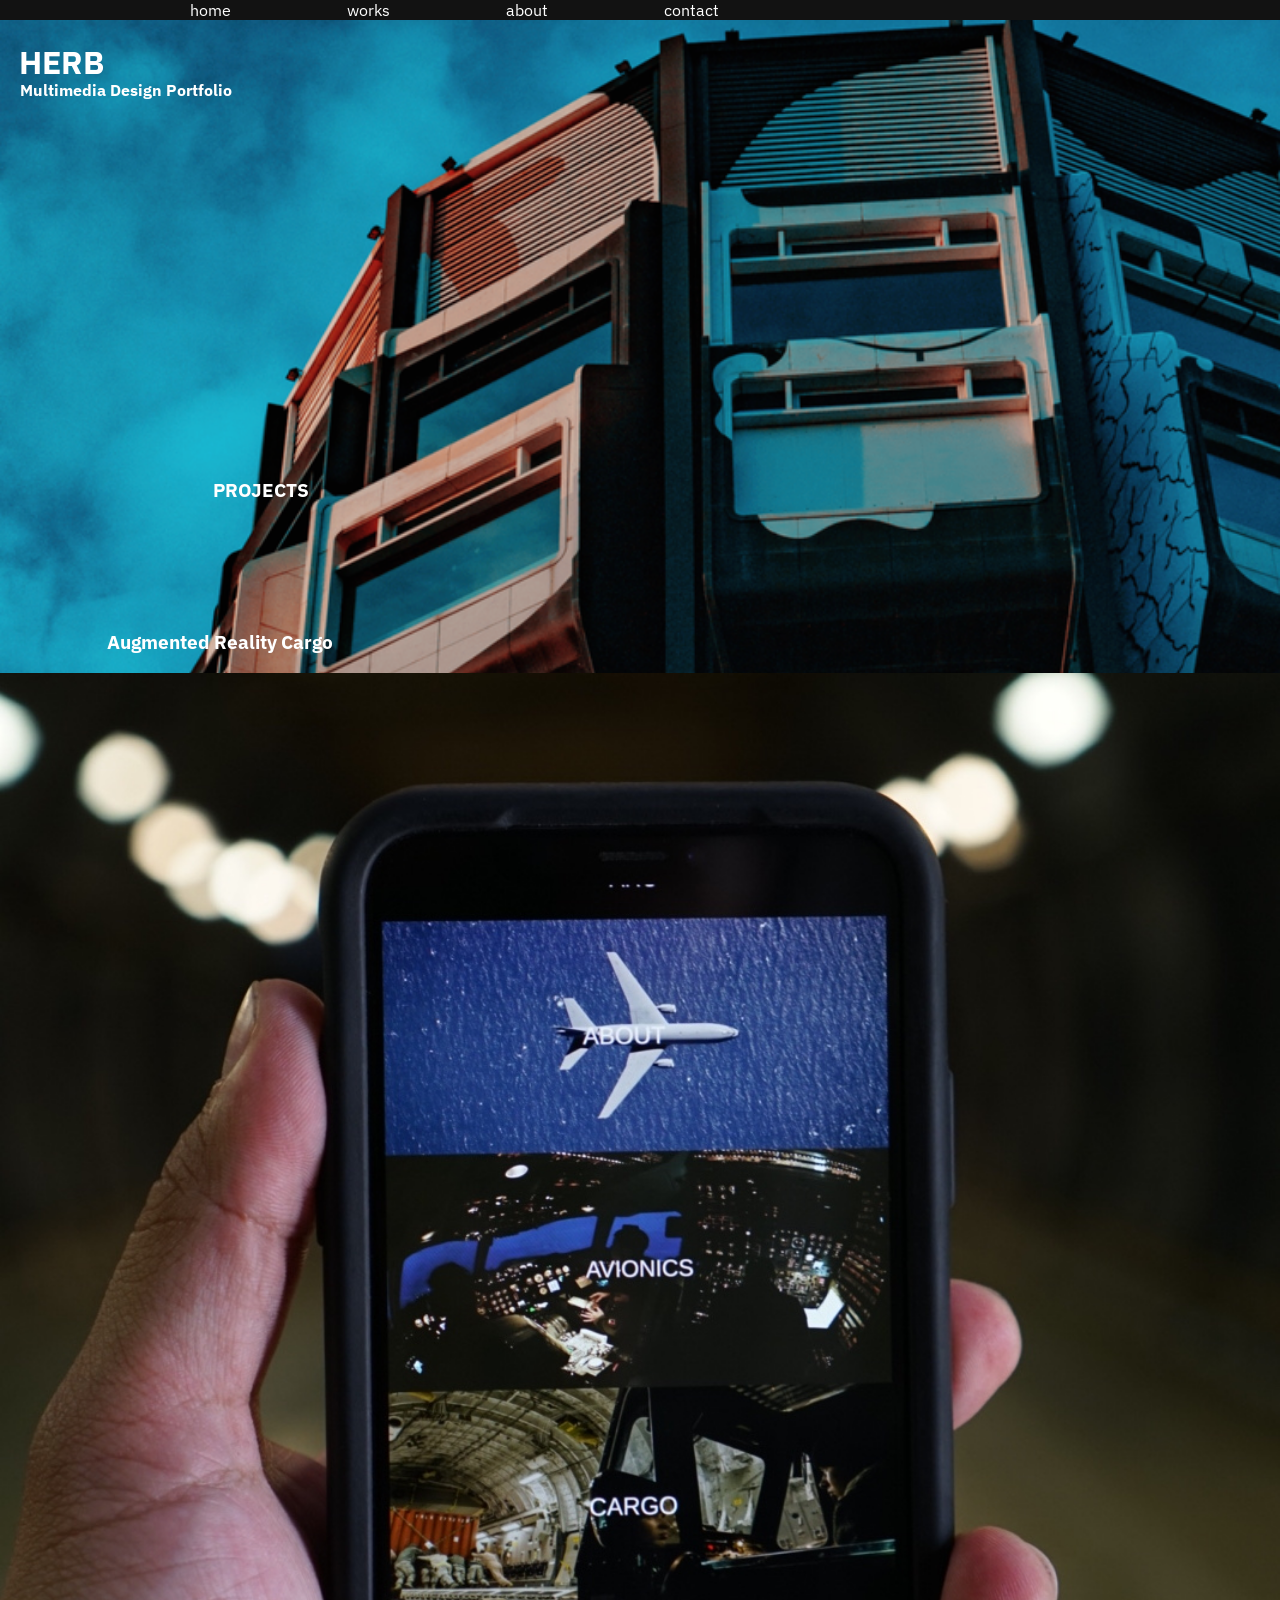
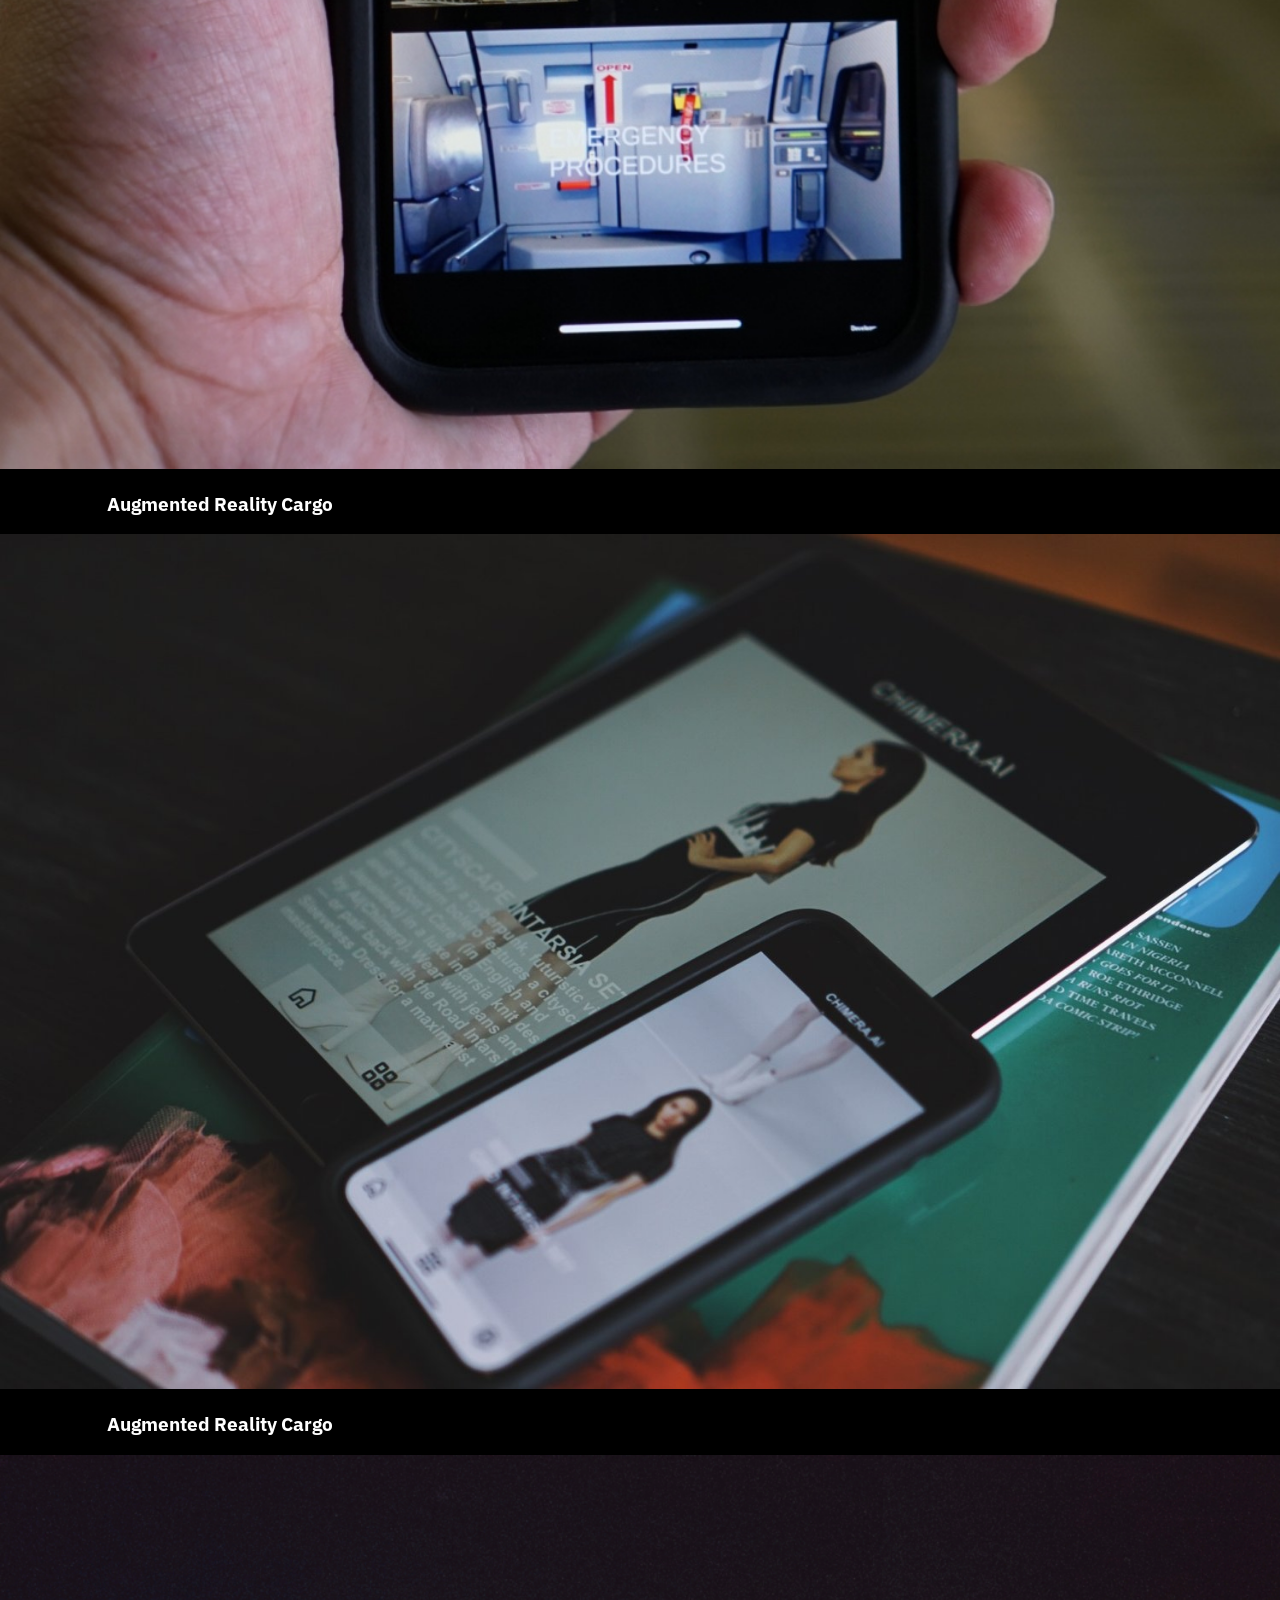
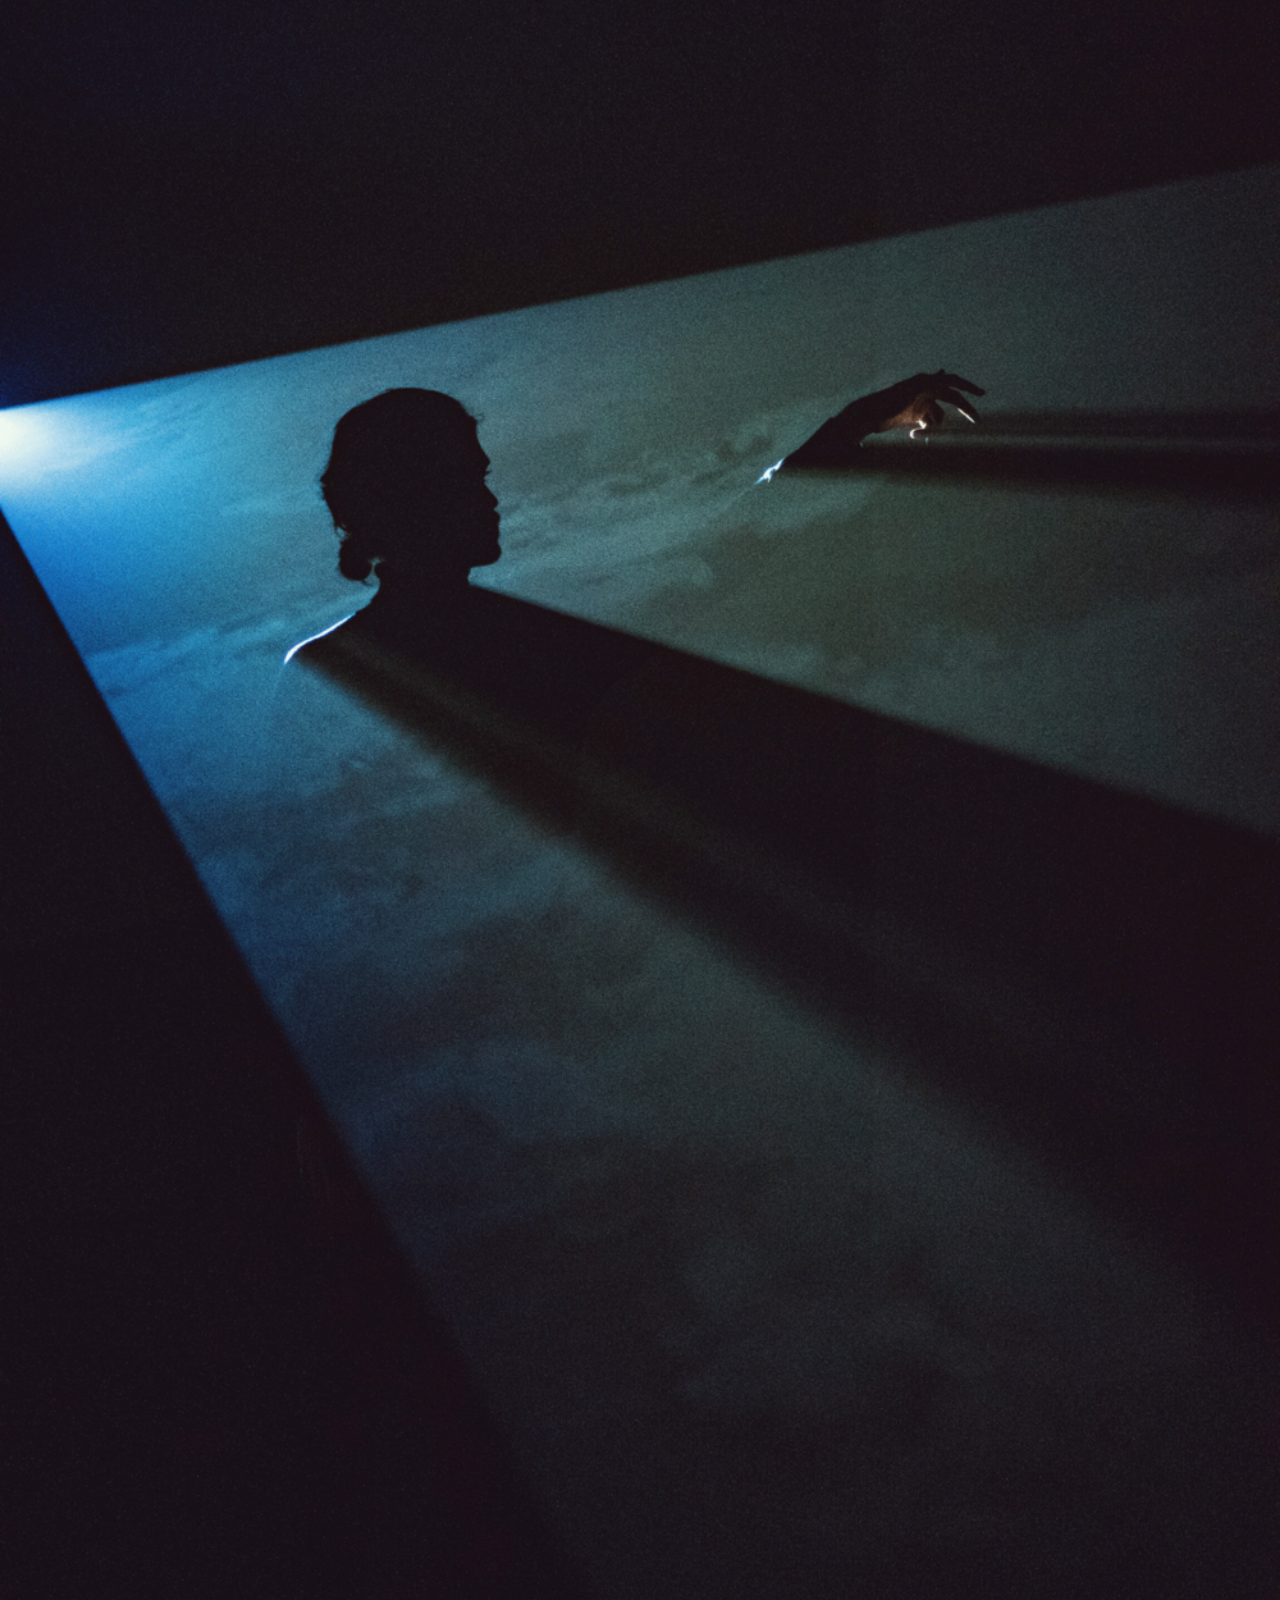
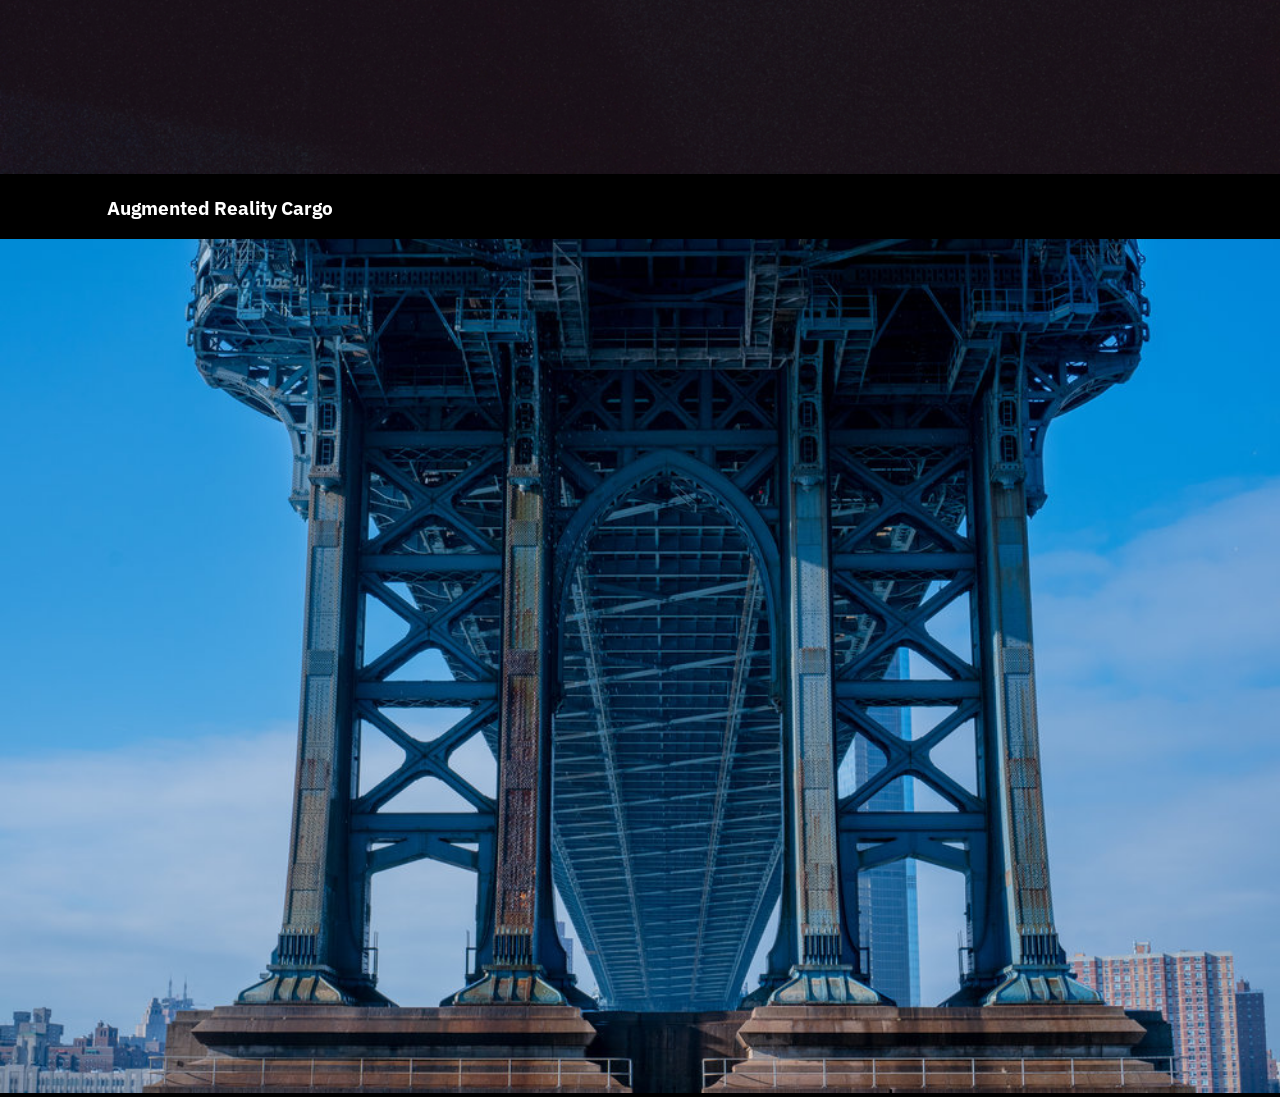
<file: Index.html>
<!DOCTYPE html>
<html>
    <head>
            <meta name="viewport" content="width=device-width, initial-scale=1.0">
            <link rel="stylesheet" href="css/style.css">
            <link href="https://fonts.googleapis.com/css?family=IBM+Plex+Sans&display=swap" rel="stylesheet">
        </head>
<body>
        
    <div class="main-container">
        <nav>
                <ul class="top-nav" id="my-top-nav">
                    <li><a href="index.html"></a></li>
                    <li><a class="active" href="#home">home</a></li>
                    <li><a href="#works">works</a></li>
                    <li><a href="#about">about</a></li>
                    <li><a href="#contact">contact</a></li>
                    <li class="icon"><a href="javascript:void(0);" style="font-size:2.25em;" onclick="myFunction()">☰</a></li>
                </ul>
        </nav>
        
       
        <div class="container"> 
                <div class="top-banner">
                        <div class="banner-title">
                            <h1>HERB</h1>
                         <div class="banner-subtitle">
                            <h4>Multimedia Design Portfolio</h4>
                         </div>
                          </div>
                        <img src="img/lowresberlin.png" width="100%">
               </div> 
            
            <div class="grid-title">

                <h3>PROJECTS</h3>
            </div>

        <div class="grid-row">
                <div class="grid-item">
                     <div class="grid-item container">
                    <h3>Augmented Reality Cargo</h3>
                    <img src="img/arcUI.JPG" width="100%">
                     </div>
                      </div><!--End of Thumbnail-->
                </div> <!--Content Column END-->

        <div class="grid-row">
                <div class="grid-item">
                    <div class="grid-item container">
            <h3>Augmented Reality Cargo</h3>
            <img src="img/chimera-coover.jpeg" width="100%">
             </div>
              </div><!--End of Thumbnail-->
        </div> <!--Content Column END-->

        <div class="grid-row">
                <div class="grid-item">
                    <div class="grid-item container">
            <h3>Augmented Reality Cargo</h3>
            <img src="img/laser.png" width="100%">
             </div>
              </div><!--End of Thumbnail-->
        </div> <!--Content Column END-->

        <div class="grid-row">
                <div class="grid-item">
                    <div class="grid-item container">
            <h3>Augmented Reality Cargo</h3>
            <img src="img/manhattanbr.jpg" width="100%">
             </div>
              </div><!--End of Thumbnail-->
        </div> <!--Content Column END-->

    


        </div><!--END OG CONTAINER-->







      <script>
            function myFunction() {
                var x = document.getElementById("my-top-nav");
                if (x.className === "top-nav") {
                    x.className += " responsive";
                } else {
                    x.className = "top-nav";
                }
            }
        </script>


</body>
</html>
</file>
<file: css/style.css>
body {
    /* background-image: url("/img/lowresberlin.png");
    background-repeat: no-repeat;
    background-size:  cover; */
    font-family: 'IBM Plex Sans', sans-serif;
    background-color:#000000;
    color: #ffffff;
    width: 100%;
    margin: 0;
}
.top-banner {
    height: 50vh;
    margin-bottom: 10px;
    padding-bottom: 150px;
    position: relative;
    z-index: -10;
}

.banner-title{
    position: absolute;
    margin: 0;
    padding: 0;
    z-index: 1;
}

.banner-subtitle{
    padding-left: 20px;
    margin-top: -25px;
}

.grid-title{
    margin:10%;
}
ul.top-nav {
    list-style-type: none;
    margin:0;
    padding:0;
    overflow: hidden;
    background-color: #121212;
}
ul.top-nav li{
    float:left;
    margin:0 2.5% 0 5%;
    color:white;
}
ul.top-nav li.icon {
    display: none;
}
a {
    color:white;
}
a:link{
    background-color: #121212;
   text-decoration: none;
   color: #ffffff;
   padding: 10px;
}
a:visited{
    text-decoration: none;
}
a:hover{
    text-decoration: underline;
    color: #ffffff;
}
a:active{
    text-decoration: none;
   
}

img{
    width:100%;
    height:auto;
}

p, h1, h2, h3{
    /*padding-left:30px; (30/360)*100 = 8.333333333333% */
    padding-left: 8.333333333333%;
    padding-right: 8.333333333333%;
}


footer{
    width:inherit;
    float:left;
}

@media only screen and (max-width: 680px) {
    nav{
        width:100%;
        position:fixed;
        top:0;
        left:0;
    }
    ul.top-nav li{
        display: none;
    }
    ul.top-nav li.icon {
        display: inline-block;
        float: right;
    }
    ul.top-nav li a img{
        width:auto;
    }
   ul.top-nav li:first-child{
        display:block;
    }
    h1{
        margin-top: 2.5em;   
    }
}
@media only screen and (max-width: 680px) {
    ul.top-nav.responsive {
        position:relative;
    }
    ul.top-nav.responsive li.icon{
        position:absolute;
        right:0;
        top:0;
    }
    ul.top-nav.responsive li{
        float:none;
        display: inline;
    }
    ul.top-nav.responsive li a{
        display: block;
        text-align: left;
    }
    ul.top-nav.responsive li:first-child{
        display:none;
    }
}

/* tablet */

@media only screen and (min-width:681px) and (max-width:1024px){
    .top-banner {
        height: 30vh;
        margin-bottom: 10px;
        padding-bottom: 150px;
    }
}

/* desktop */

@media only screen and (min-width:1025px){
    .top-banner {
        height: 20vh;
        margin-bottom: 10px;
        padding-bottom: 150px;
    }
}
</file>
